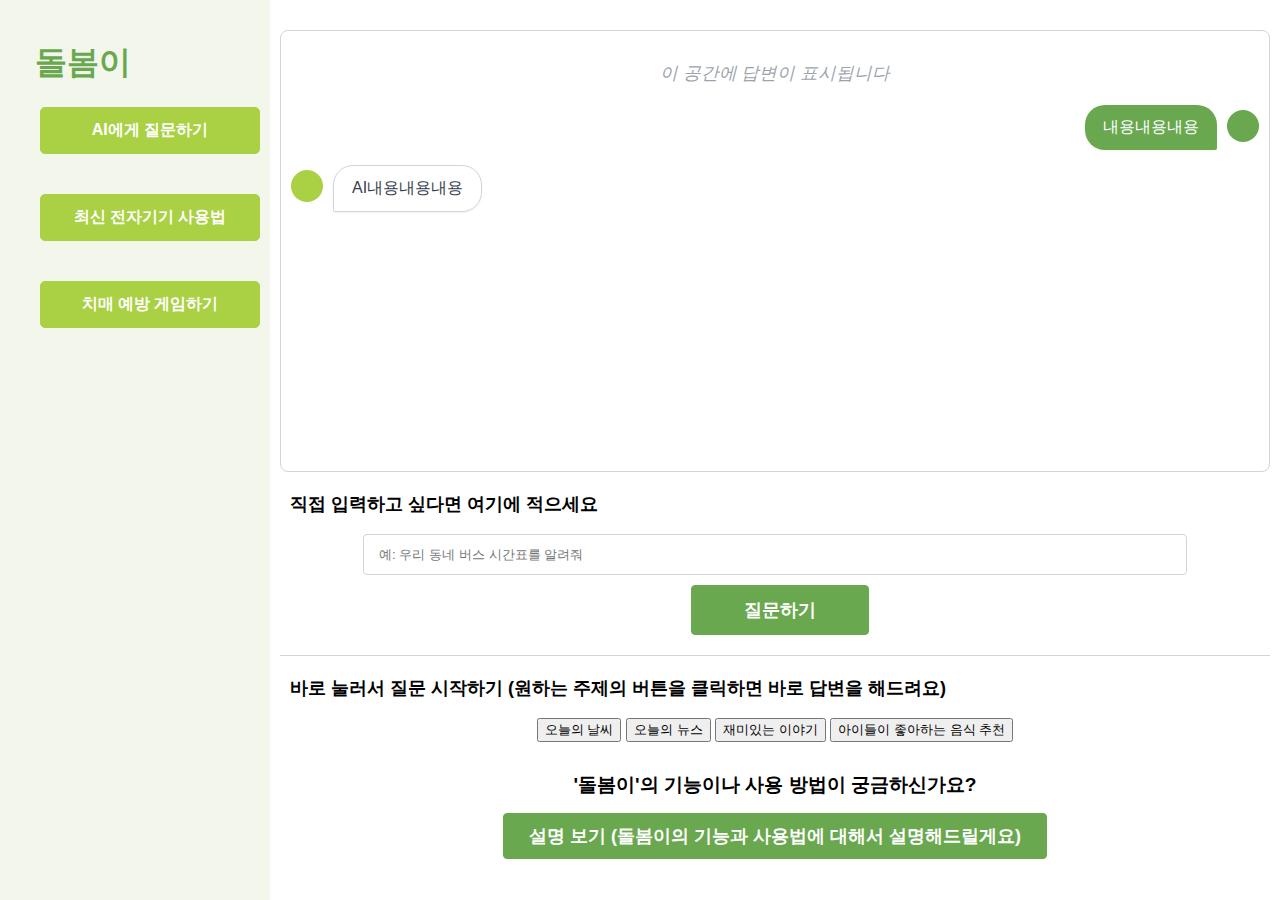
<file: index.html>
<!DOCTYPE html>
<html lang="en">
<head>
    <meta charset="UTF-8">
    <meta name="viewport" content="width=device-width, initial-scale=1.0">
    <link rel="stylesheet" href="./main/main.css">
    <title>돌봄이</title> 
</head>
<body>
            <div id="sidebar" class="side">
        <header>
            <h1>
                 돌봄이
            </h1>
        </header>
        <aside>
        <nav class="side domain">
            <div class="question-button">
            <a href="#" class="question">
                 AI에게 질문하기
            </a>
        </div>
        <div class="phone-button">
            <a href="./phone/phone.html" class="phone">
                최신 전자기기 사용법
            </a>
        </div>
        <div class="game-button">
            <a href="./game11/game11.html" class="game">
                 치매 예방 게임하기
            </a>
        </div>
        </nav>
        </aside>
    </div>
    <main id="main-container" class="main-section" >
                <div class="AnserSection" id="answerSection">
                        <div id="defaultMessage">이 공간에 답변이 표시됩니다</div>
            <div class="my-question"> 
                <div class="my-character-logo"></div>
                <div class="my-answer">내용내용내용</div>
            </div>
            <div class="AI-question">
                <div class="AI-character-logo"></div>
                <div class="AI-answer">AI내용내용내용</div>    
            </div>   
        </div>   
        <section>
            <div>
                <h3 class="direct-writing" >
                    직접 입력하고 싶다면 여기에 적으세요
                </h3>
                <div>
                    <input
                        id="userInput"
                        type="text"
                        placeholder="예: 우리 동네 버스 시간표를 알려줘"
                        class="search-input"
                    >
                    <button
                        id="sendButton"
                        type="submit" 
                        class="sendbuttonclass">질문하기
                        
                    </button>
                </div>
            </div>
            <hr class="divide-line">
            <div>
                <h3 class="direct-question">
                    바로 눌러서 질문 시작하기 (원하는 주제의 버튼을 클릭하면 바로 답변을 해드려요)
                </h3>
                    <button onclick="selectPrompt('오늘의 날씨를 알려주세요')" class="prompt-button1">
                         오늘의 날씨
                    </button>
                    <button onclick="selectPrompt('오늘의 뉴스를 알려주세요')" class="prompt-button2">
                         오늘의 뉴스
                    </button>
                    <button onclick="selectPrompt('재미있는 이야기를 들려주세요')" class="prompt-button3">
                         재미있는 이야기
                    </button>
                    <button onclick="selectPrompt('요즘 아이들이 좋아하는 음식을 알려주세요')" class="prompt-button4">
                        아이들이 좋아하는 음식 추천
                    </button>
                </div>
            </div>
        </section>
        <section class="main-help">
             <p class="main-question">
                 '돌봄이'의 기능이나 사용 방법이 궁금하신가요?
             </p>
             <button id="openBtn" class="guide-button">
                  설명 보기 (돌봄이의 기능과 사용법에 대해서 설명해드릴게요)
             </button>
         </section>
         <div id="modalOverlay"> <div id="modal-content">
            <p class="de1">왼쪽에 있는 버튼을 통해서 돌봄이의 각 기능을 사용하실 수 있습니다.</p>
            <p class="de2">입력하는 박스 안에 궁금하시거나 대화를 하고 싶으신 내용을 적으시면 돌봄이가 친절하게 대답해 드립니다!</p>
            <p class="de3">만약 무슨 내용으로 대화를 할 지 모르겠으시다면 아래에 추천 주제 버튼을 눌러보세요.</p>
            <p class="onlypc"></p>
         <button id="closeBtn">닫기</button>
         </div>
       </div>
    </main>
   
    <script src="./main/main.js"></script>
</body>
</html>
</file>
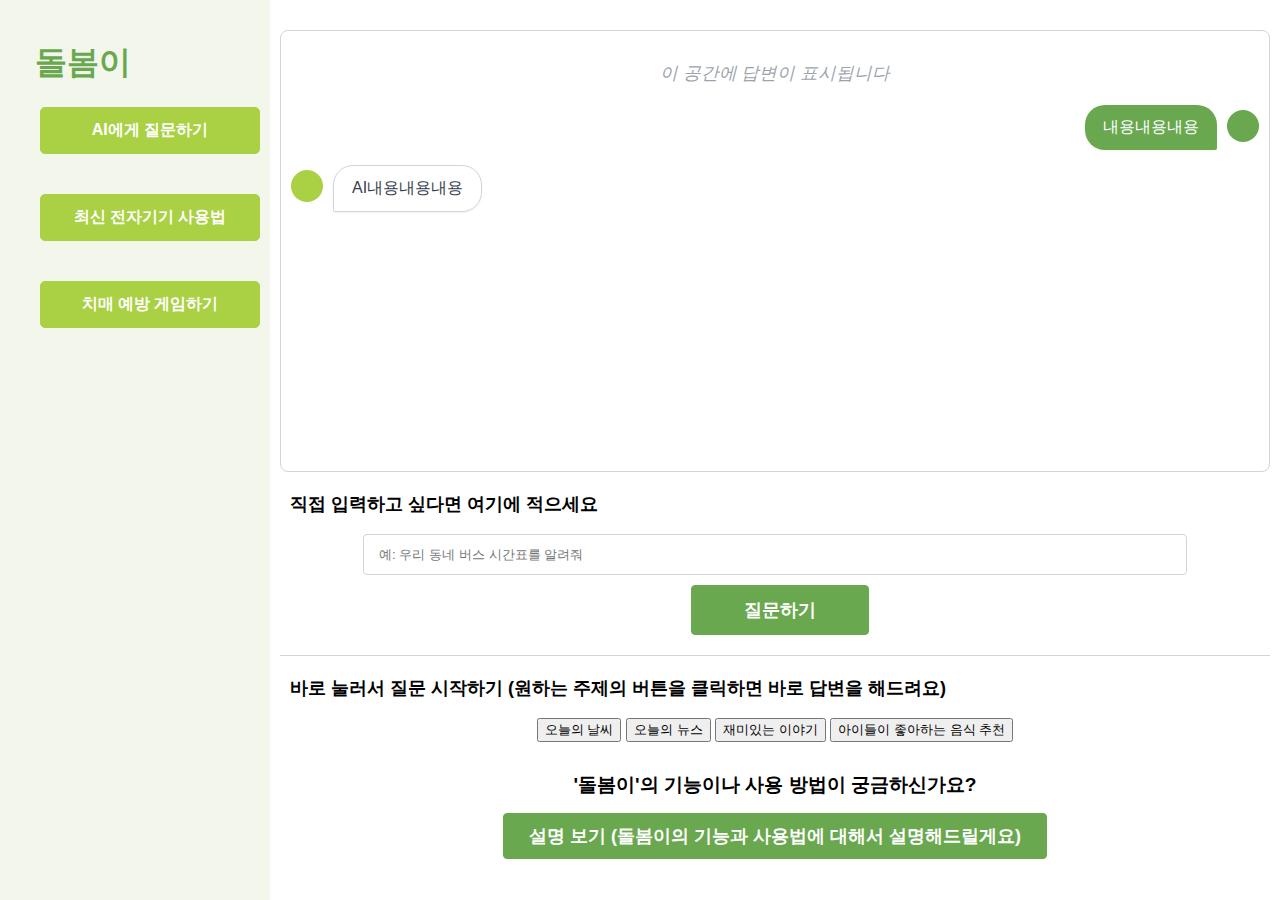
<file: main/index.html>
<!DOCTYPE html>
<html lang="en">
<head>
    <meta charset="UTF-8">
    <meta name="viewport" content="width=device-width, initial-scale=1.0">
    <link rel="stylesheet" href="main.css">
    <title>돌봄이</title> 
</head>
<body>
            <div id="sidebar" class="side">
        <header>
            <h1>
                 돌봄이
            </h1>
        </header>
        <aside>
        <nav class="side domain">
            <div class="question-button">
            <a href="#" class="question">
                 AI에게 질문하기
            </a>
        </div>
        <div class="phone-button">
            <a href="../phone/phone.html" class="phone">
                최신 전자기기 사용법
            </a>
        </div>
        <div class="game-button">
            <a href="../game11/game11.html" class="game">
                 치매 예방 게임하기
            </a>
        </div>
        </nav>
        </aside>
    </div>
    <main id="main-container" class="main-section" >
                <div class="AnserSection" id="answerSection">
                        <div id="defaultMessage">이 공간에 답변이 표시됩니다</div>
            <div class="my-question"> 
                <div class="my-character-logo"></div>
                <div class="my-answer">내용내용내용</div>
            </div>
            <div class="AI-question">
                <div class="AI-character-logo"></div>
                <div class="AI-answer">AI내용내용내용</div>    
            </div>   
        </div>   
        <section>
            <div>
                <h3 class="direct-writing" >
                    직접 입력하고 싶다면 여기에 적으세요
                </h3>
                <div>
                    <input
                        id="userInput"
                        type="text"
                        placeholder="예: 우리 동네 버스 시간표를 알려줘"
                        class="search-input"
                    >
                    <button
                        id="sendButton"
                        type="submit" 
                        class="sendbuttonclass">질문하기
                        
                    </button>
                </div>
            </div>
            <hr class="divide-line">
            <div>
                <h3 class="direct-question">
                    바로 눌러서 질문 시작하기 (원하는 주제의 버튼을 클릭하면 바로 답변을 해드려요)
                </h3>
                    <button onclick="selectPrompt('오늘의 날씨를 알려주세요')" class="prompt-button1">
                         오늘의 날씨
                    </button>
                    <button onclick="selectPrompt('오늘의 뉴스를 알려주세요')" class="prompt-button2">
                         오늘의 뉴스
                    </button>
                    <button onclick="selectPrompt('재미있는 이야기를 들려주세요')" class="prompt-button3">
                         재미있는 이야기
                    </button>
                    <button onclick="selectPrompt('요즘 아이들이 좋아하는 음식을 알려주세요')" class="prompt-button4">
                        아이들이 좋아하는 음식 추천
                    </button>
                </div>
            </div>
        </section>
        <section class="main-help">
             <p class="main-question">
                 '돌봄이'의 기능이나 사용 방법이 궁금하신가요?
             </p>
             <button id="openBtn" class="guide-button">
                  설명 보기 (돌봄이의 기능과 사용법에 대해서 설명해드릴게요)
             </button>
         </section>
         <div id="modalOverlay"> <div id="modal-content">
            <p class="de1">왼쪽에 있는 버튼을 통해서 돌봄이의 각 기능을 사용하실 수 있습니다.</p>
            <p class="de2">입력하는 박스 안에 궁금하시거나 대화를 하고 싶으신 내용을 적으시면 돌봄이가 친절하게 대답해 드립니다!</p>
            <p class="de3">만약 무슨 내용으로 대화를 할 지 모르겠으시다면 아래에 추천 주제 버튼을 눌러보세요.</p>
            <p class="onlypc"></p>
         <button id="closeBtn">닫기</button>
         </div>
       </div>
    </main>
   
    <script src="main.js"></script>
</body>
</html>
</file>
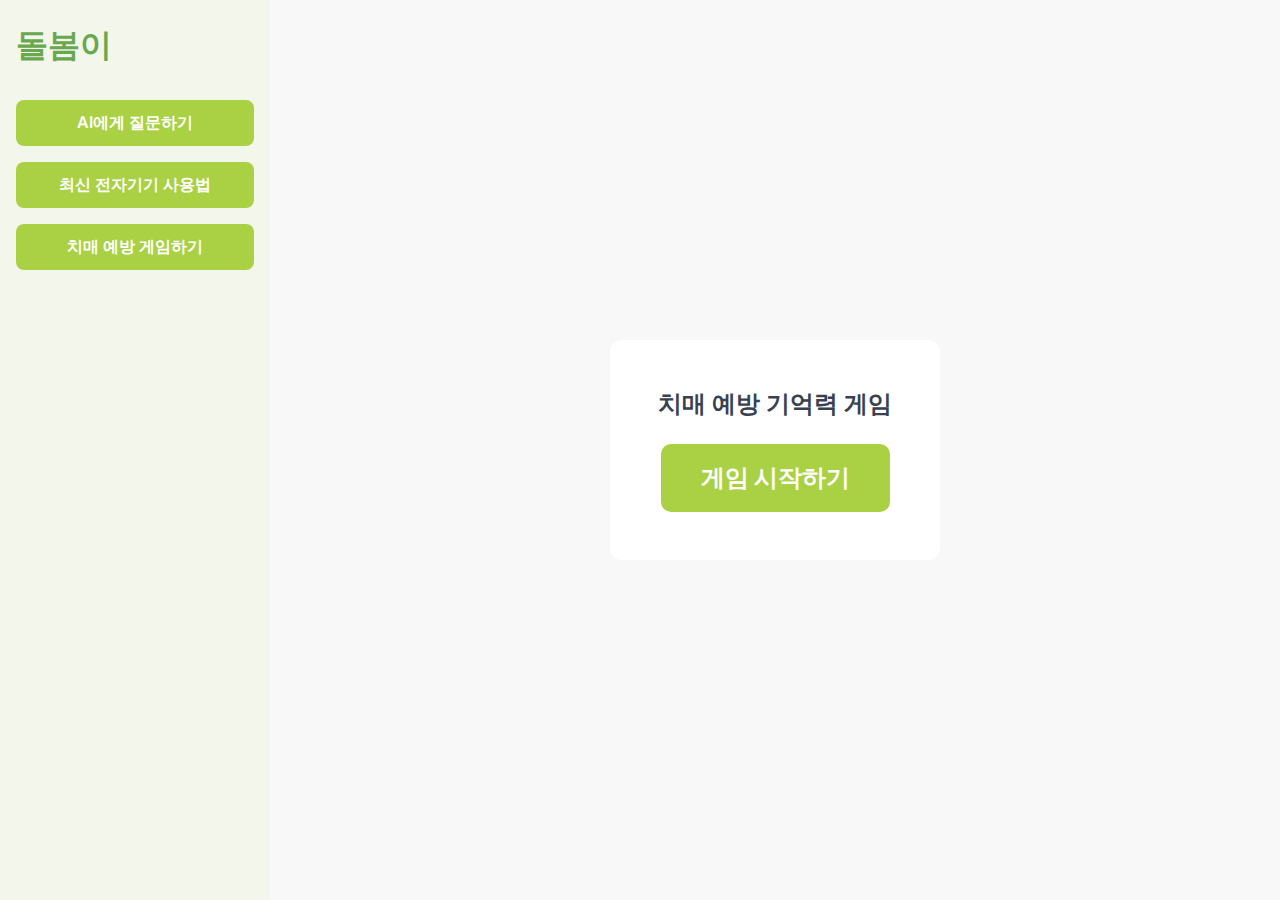
<file: game11/game11.html>
<!DOCTYPE html>
<html lang="ko">
<head>
    <meta charset="UTF-8">
    <meta name="viewport" content="width=device-width, initial-scale=1.0" />
    <title>치매 예방 기억력 게임</title>
    <link href="https://fonts.googleapis.com/css2?family=Inter:wght@400;600;700&display=swap" rel="stylesheet" />
    <link rel="stylesheet" href="game11.css" />
</head>

<body>
    <div id="sidebar">
        <header>
            <h1>돌봄이</h1>
        </header>
        
        <nav class="sidebar-nav">
            <a href="../main/main.html" class="sidebar-link">AI에게 질문하기</a>
            <a href="../phone/phone.html" class="sidebar-link">최신 전자기기 사용법</a>
            <a href="game11.html" class="sidebar-link current-game">치매 예방 게임하기</a>
        </nav>
    </div>
    <div id="game-area">
        <div id="game-wrapper" class="wrapper hidden">
            
            <div class="stats-container">
                <div class="stat">뒤집은 횟수: <span id="moves-count">0</span></div>
                <div class="stat">시간: <span id="time">0s</span></div>
            </div>
            
            <div id="game-container" class="game-grid">
            </div>
            
            <button id="stop" class="stop-button hidden">게임 그만하기</button>
        </div>
        <div id="controls-overlay">
            <div class="controls-content">
                 <p id="result">
                    <span id="result-message">치매 예방 기억력 게임</span>
                 </p>
                 <button id="start" class="start-button">
                    게임 시작하기
                 </button>
            </div>
        </div>
    </div>
    <script src="game11.js"></script>
</body>
</html>
</file>
<file: main/main.css>
body { font-family: 'Inter', sans-serif; }

@media (min-width: 640px) {
    body {
        display: grid;
        grid-template-columns: 270px 1fr;
        min-height: 100vh;
        margin: 0;
    }
}

#sidebar {
    background-color: #F3F7EB;
}
h1 {
    color: #6AA84F;
    margin-left: 20px;
    padding-top: 20px;
}
.side {
    padding-left: 15px;
}

#main-container {
    background-color: #FFFFFF;
}
.main-section {
    padding: 10px;
    text-align: center;
}


.question, .phone, .game {
    display: block;
    text-decoration: none;
    border: 1px solid #A9D143;
    padding: 12px 10px;
    margin: 10px 10px;
    border-radius: 5px;
    color: white;
    font-weight: bold;
    background-color: #A9D143;
    text-align: center;
}
.question-button,.phone-button,.game-button {
    margin-bottom: 40px;
}

.AnserSection {
    min-height: 420px;
    height: 420px;
    max-height:420px
    line-height 420px;
    border: 1px solid #D1D5DB; 
    padding: 10px;
    margin: 20px 0;
    border-radius: 8px;
    overflow-y:auto;
    display: flex;
    flex-direction: column;
    text-align: left;
    background-color: white;
}

#defaultMessage {
    text-align: center;
    color: #9CA3AF; 
    padding: 20px;
    font-size: 1.1rem;
    font-style: italic;
}

.my-question, .AI-question {
    display: flex;
    align-items: flex-start;
    margin-bottom: 15px;
    max-width: 90%;
}

.my-question {
    justify-content: flex-end;
    margin-left: auto;
}

.AI-question {
    margin-right: auto;
}

.my-character-logo, .AI-character-logo {
    width: 32px;
    height: 32px;
    border-radius: 50%;
    flex-shrink: 0;
    margin-top: 5px;
}

.my-character-logo {
    background-color: #6AA84F; 
    order: 2; 
    margin-left: 10px;
}

.AI-character-logo {
    background-color: #A9D143; 
    order: 1; 
    margin-right: 10px;
}

.my-answer, .AI-answer {
    padding: 12px 18px;
    border-radius: 20px;
    max-width: 100%;
    word-wrap: break-word;
    box-shadow: 0 1px 3px rgba(0,0,0,0.05);
}

.my-answer {
    background-color: #6AA84F;
    color: white;
    border-bottom-right-radius: 2px;
    order: 1;
}

.AI-answer {
    background-color: #FFFFFF;
    color: #374151;
    border: 1px solid #D1D5DB;
    border-bottom-left-radius: 2px;
    order: 2;
}

.direct-writing, .direct-question {
    font-size: 1.125rem; 
    font-weight: 700; 
    text-align: left;
    margin-left: 10px;
}


.search-input {
    width: 80%; 
    padding: 12px 15px;
    border-radius: 4px;
    border: 1px solid #D1D5DB;
    margin-bottom: 10px;
}


.sendbuttonclass {
    width: 18%; 
    padding: 12px 15px;
    background-color: #6AA84F;
    border-radius: 4px;
    border: 1px solid #6AA84F;
    color: white;
    font-weight: bold;
    font-size: large;
    margin-left: 1%;
    cursor: pointer;
}

.divide-line {
    border: 0;
    height: 1px;
    background: #D1D5DB;
    margin: 20px 0;
}
.main-help {
    margin-top: 30px;
}
.main-question {
    font-weight: bold;
    font-size: larger;
    margin-bottom: 15px;
}
.guide-button {
    text-decoration: none;
    border: 1px solid #6AA84F;
    background-color: #6AA84F;
    color: white;
    padding: 10px 25px;
    border-radius: 4px;
    font-weight: bold;
    font-size: large;
    cursor: pointer;
}

#modalOverlay {
    position: fixed;
    top: 0;
    left: 0;
    width: 100%;
    height: 100%;
    background-color: rgba(0, 0, 0, 0.7);
    z-index: 1000;
    display: none;
    justify-content: center;
    align-items: center;
}
#modal-content {
    background-color: white;
    padding: 30px;
    border-radius: 8px;
    width: 90%;
    max-width: 600px;
    box-shadow: 0 4px 8px rgba(0, 0, 0, 0.2);
}
.de1, .de2, .de3 {
    font-weight: bold;
    font-size: large;
    margin-bottom: 15px;
}
.de4 {
    font-weight: bold;
    font-size: x-large;
#closeBtn {
    background-color: #A9D143;
    font-weight: bold;
    color: white;
    border: 1px solid #A9D143;
    padding: 7px 15px;
    border-radius: 4px;
    margin-top: 10px;
    cursor: pointer;
}
.prompt-button1,.prompt-button2,.prompt-button3,.prompt-button4{
    border: 1px solid #A9D143;
    background-color: #A9D143;
    color: white;
    padding: 15px 40px;
    margin-right: 28px;
    font-weight: bold;
    font-size: large;
    border-radius: 5px;
}
.search-input {
    height: 48px;
    line-height: 48px;
    box-sizing: border-box;
}
</file>
<file: game11/game11.css>
* {
    padding: 0;
    margin: 0;
    box-sizing: border-box;
    font-family: "Inter", sans-serif;
}

body {
    display: grid;
    grid-template-columns: 270px 1fr; 
    min-height: 100vh;
    margin: 0;
    background-color: #f8f8f8;
}

#sidebar {
    background-color: #F3F7EB;
    padding: 1.5rem 1rem;
    display: flex;
    flex-direction: column;
    align-items: flex-start;
}

#sidebar h1 {
    color: #6AA84F;
    font-size: 2rem;
    font-weight: 700;
    margin-bottom: 2rem;
}

.sidebar-nav {
    width: 100%;
    display: flex;
    flex-direction: column;
    gap: 1rem;
}

.sidebar-link {
    text-decoration: none;
    display: block;
    width: 100%;
    padding: 12px 0;
    border-radius: 8px;
    color: white;
    font-weight: 600;
    background-color: #A9D143;
    text-align: center;
    transition: background-color 0.2s, box-shadow 0.2s;
}

.sidebar-link:hover {
    background-color: #8cb838;
    box-shadow: 0 4px 6px rgba(0, 0, 0, 0.1);
}

.sidebar-link.current-game {
    background-color: #A9D143; 
}

#game-area {
    display: flex;
    align-items: center;
    justify-content: center;
    padding: 2rem;
    position: relative; 
}

.wrapper {
    max-width: 480px;
    width: 100%;
    padding: 2.5em;
    background-color: #ffffff;
    border-radius: 0.75em;
    box-shadow: 0 0.9em 2.8em rgba(0, 0, 0, 0.1);
    transition: all 0.5s;
}

.hidden {
    display: none !important;
}

.stats-container {
    display: flex;
    justify-content: space-between;
    margin-bottom: 1.5em;
    padding: 0 0.5em;
    font-size: 1.1rem;
    color: #374151;
}

.stat span {
    font-weight: 700;
    color: #000000;
}
.game-grid {
    display: grid;
    grid-template-columns: repeat(4, 1fr);
    gap: 0.6em;
    width: 100%;
    aspect-ratio: 1; 
    margin: 0 auto;
}

.card-container {
    perspective: 1000px; 
    height: 100px; 
    width: 100%;
    cursor: pointer;
    border-radius: 6px;
}

.card-before,
.card-after {
    position: absolute;
    width: 100%;
    height: 100%;
    display: flex;
    align-items: center;
    justify-content: center;
    border: 3px solid #374151;
    transition: transform 0.7s ease-out;
    backface-visibility: hidden;
    border-radius: 6px;
    font-weight: 700;
}

.card-before {
    background-color: #A9D143;
    color: white;
    font-size: 2.5rem;
}

.card-after {
    background-color: #ffffff;
    transform: rotateY(180deg);
    font-size: 2.2rem;
}

.card-container.flipped .card-before {
    transform: rotateY(180deg);
}

.card-container.flipped .card-after {
    transform: rotateY(0deg);
}
#controls-overlay {
    position: absolute;
    top: 0;
    left: 0;
    width: 100%;
    height: 100%;
    backdrop-filter: blur(3px);
    display: flex;
    align-items: center;
    justify-content: center;
    z-index: 10;
}

.controls-content {
    display: flex;
    flex-direction: column;
    align-items: center;
    padding: 3rem;
    background-color: white;
    border-radius: 12px;
    text-align: center;
}

#result {
    font-size: 1.5rem;
    font-weight: 600;
    margin-bottom: 1.5rem;
    color: #374151;
}

#result h2 {
    font-size: 2.2rem;
    margin-bottom: 0.5rem;
    color: #6AA84F;
}

#result h4 {
    font-size: 1.5rem;
    margin: 0.3em 0 1em 0;
    color: #4b5563;
}

.start-button {
    border: none;
    border-radius: 10px;
    padding: 18px 40px;
    cursor: pointer;
    font-size: 1.5rem;
    font-weight: 700;
    background-color: #A9D143;
    color: white;
    transition: background-color 0.3s, transform 0.1s;
}

.start-button:hover {
    background-color: #8cb838;
    transform: translateY(-2px);
}

.stop-button {
    font-size: 1.1em;
    display: block;
    margin: 1.5em auto 0 auto;
    background-color: #6AA84F;
    color: #ffffff;
    border: none;
    border-radius: 8px;
    padding: 0.8em 1.5em;
    cursor: pointer;
    width: 100%;
    transition: background-color 0.2s;
}

.stop-button:hover {
    background-color: #8cb838;
}
@media (max-width: 768px) {
    body {
        grid-template-columns: 1fr;
    }

    #sidebar {
        padding: 1rem;
        width: 100%;
        align-items: center;
    }
    
    #sidebar h1 {
        margin-bottom: 1rem;
    }

    .sidebar-nav {
        flex-direction: row;
        justify-content: center;
        gap: 0.5rem;
    }

    .sidebar-link {
        padding: 8px 12px;
        font-size: 0.8rem;
        width: auto;
    }
    
    #game-area {
        padding: 1rem;
    }

    .wrapper {
        padding: 1.5em;
    }

    .card-container {
        height: 80px; 
    }
    
    .card-before, .card-after {
        font-size: 2rem;
    }
    
    .start-button {
        padding: 15px 30px;
        font-size: 1.2rem;
    }
    
    #result {
        font-size: 1.2rem;
    }
}
</file>
